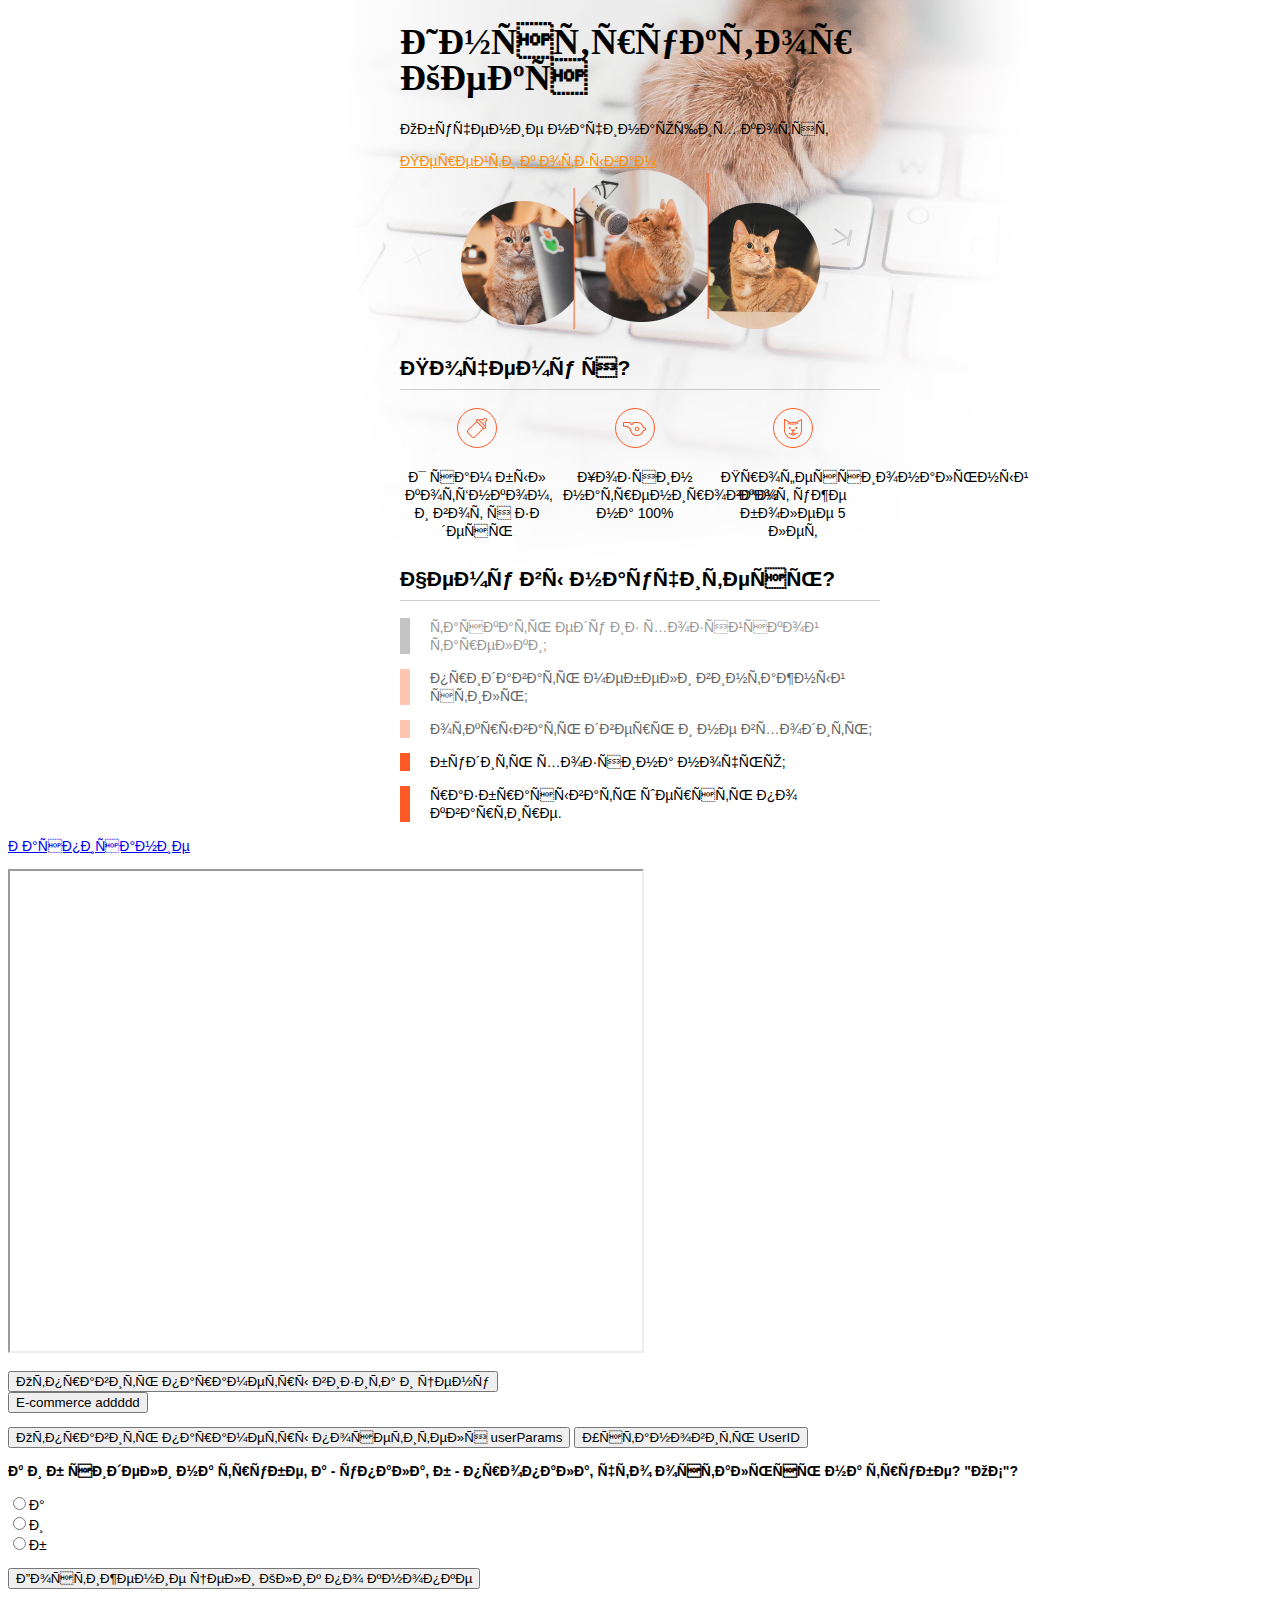
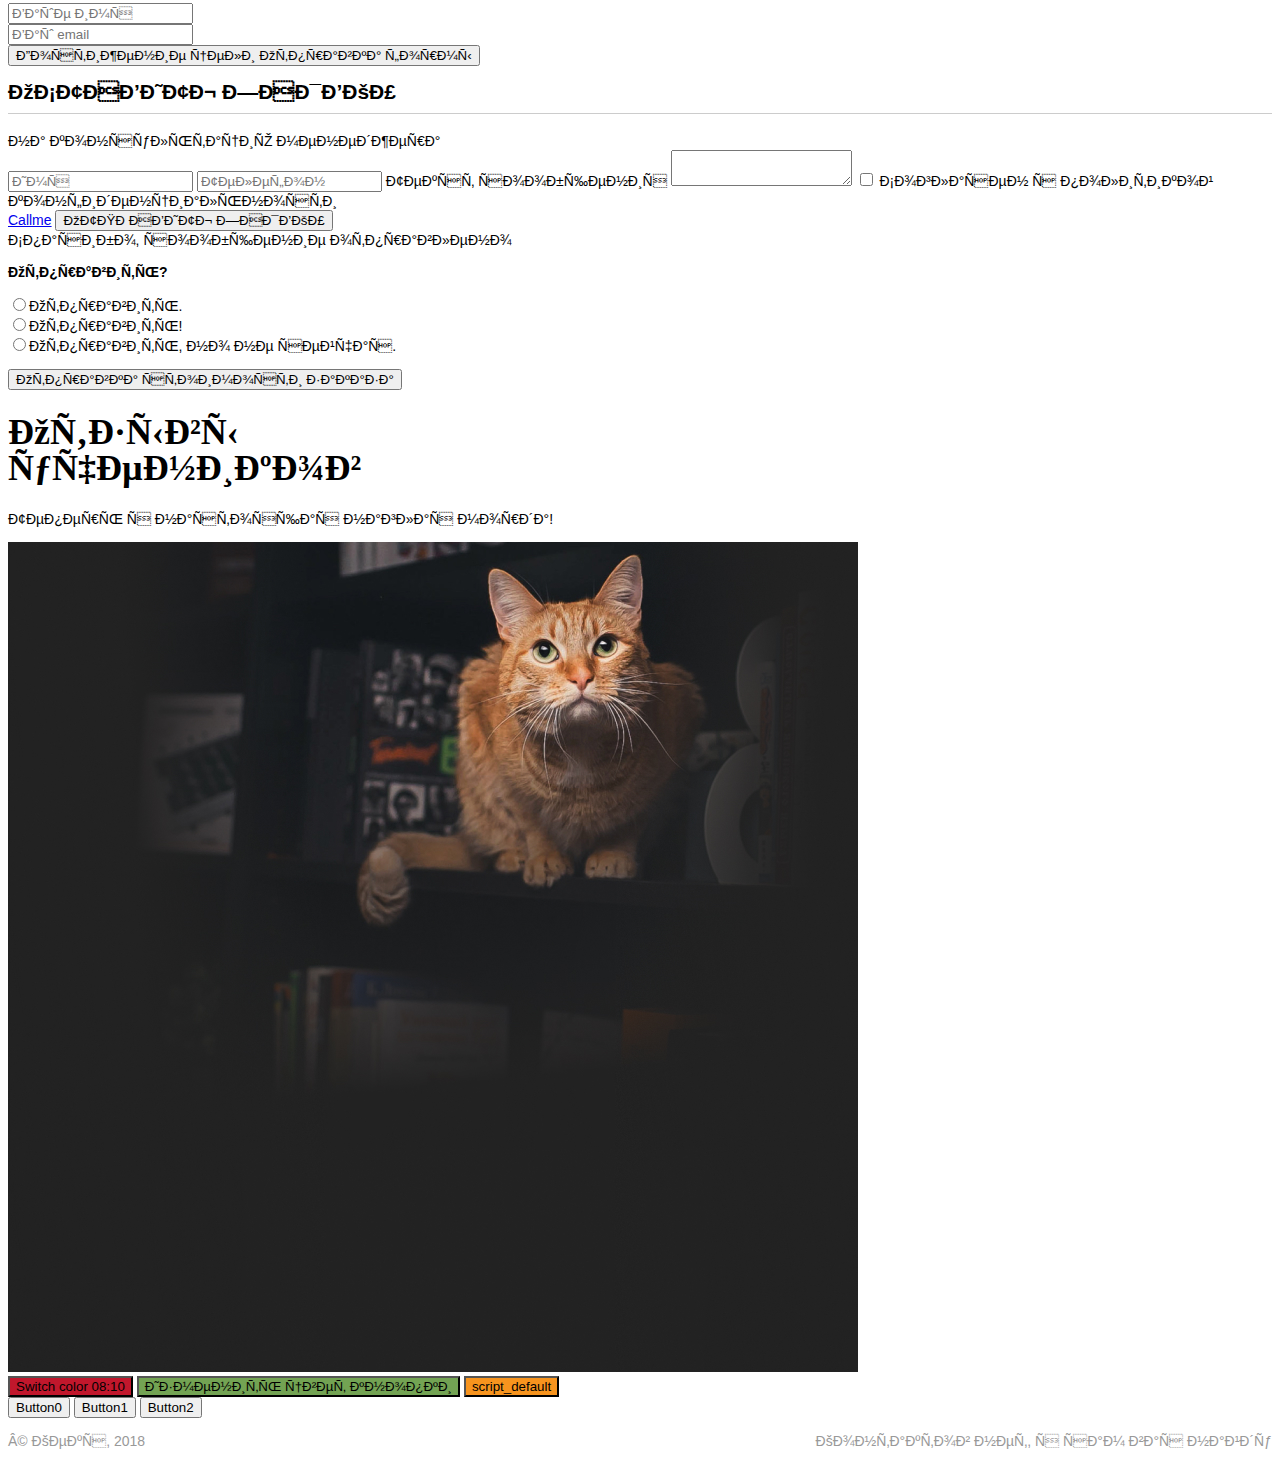
<file: index.html>
<!DOCTYPE html>
<html lang="ru">
<!-- HTML Academy -->
<head>
  <!-- Yandex.Metrika counter -->
  <script type="text/javascript">
    (function (m, e, t, r, i, k, a) {
    m[i] = m[i] || function () { (m[i].a = m[i].a || []).push(arguments) };
      m[i].l = 1 * new Date(); k = e.createElement(t), a = e.getElementsByTagName(t)[0], k.async = 1, k.src = r, a.parentNode.insertBefore(k, a)
    })
      (window, document, "script", "https://mc.yandex.ru/metrika/tag.js", "ym");
    ym(57365350, "init", {
      clickmap: true,
      trackLinks: true,
      accurateTrackBounce: true,
      ecommerce: "dataLayer"
    });
    window.yaParams = { "Visit": 20200207 };
    ym(57365350, 'params', window.yaParams || {});
    window.dataLayer = window.dataLayer || [];
  </script>
  <noscript>
    <div>
      <img src="https://mc.yandex.ru/watch/57365350" style="position:absolute; left:-9999px;" alt="" />
    </div>
  </noscript>
  <!-- /Yandex.Metrika counter -->
  <!-- Google Tag Manager -->
  <script>
    (function (w, d, s, l, i) {
    w[l] = w[l] || []; w[l].push({
      'gtm.start':
        new Date().getTime(), event: 'gtm.js'
    }); var f = d.getElementsByTagName(s)[0],
      j = d.createElement(s), dl = l != 'dataLayer' ? '&l=' + l : ''; j.async = true; j.src =
        'https://www.googletagmanager.com/gtm.js?id=' + i + dl; f.parentNode.insertBefore(j, f);
    })(window, document, 'script', 'dataLayer', 'GTM-TLZTT7D');
  </script>
  <!-- End Google Tag Manager -->
  <meta charset="utf-8">
  <meta name="yandex-verification" content="aa8d8fa6e26e36bf" />
  <title>Инструктор Тирекс</title>
  <link rel="stylesheet" href="style.css">
</head>

<body>
  <!-- Google Tag Manager (noscript) -->
  <noscript><iframe src="https://www.googletagmanager.com/ns.html?id=GTM-TLZTT7D" height="0" width="0"
      style="display:none;visibility:hidden"></iframe></noscript>
  <!-- End Google Tag Manager (noscript) -->
  
<script type="application/ld+json">
{
   "@context":"http://schema.org",
   "@graph": [
       {
         "@type":"BreadcrumbList",
         "itemListElement":[
             {
               "@type":"ListItem",
               "position":1,      
               "item":{
                 "@id":"//example-news.ru/life",
                 "name":"Жизнь"
                }
              },
              {
                 "@type":"ListItem",
                 "position":2,
                 "item":{
                     "@id":"//example-news.ru/life/weather",
                     "name":"Погода"
                 }
               }
            ]
        },
        {
          "@type": "NewsArticle",
          "@id": "https://www.example-news.com/life/weather/moscow#cao",
          "headline": "В Москве побит температурный рекорд 1922 года",
          "alternativeHeadline": "Температура в ноябре превысила 12 °С",
          "datePublished":"2018-12-11T08:56:49Z",
          "dateModified":"2018-11-06T09:26:10+04:00",
          "text": "В среду, 6 ноября, в Москве был побит температурный рекорд, зафиксированный 
          в 1922 году. Температура воздуха составила плюс 12,1 градуса по Цельсию, 
          как сообщает центр Фобос.",
          "author": [
              {"@type":"Person", "name":"Иван Иванов"}, 
              {"@type":"Person", "name":"Петр Петров"}
           ],
          "about":{
              "@type": "Event",
              "name": "Москва"
          },
          "url": "https://www.example-news.com/life/weather/moscow#cao"
        }
    ]
}
</script>
  
  <div class="container">
    <header class="site-header">
      <h1>Инструктор Кекс</h1>
      <p>Обучение начинающих котят</p>
      <a href="#feedback">Перейти к отзывам</a>
      <img src="img/keks.png">
    </header>

    <section class="features">
      <h2>Почему я?</h2>
      <p class="feature-kitten">Я сам был котёнком, и вот я здесь</p>
      <p class="feature-train">Хозяин натренирован на 100%</p>
      <p class="feature-cat">Профессиональный кот уже более 5 лет</p>
    </section>

    <section class="skills">
      <h2>Чему вы научитесь?</h2>
      <ul class="skills-list">
        <li class="skills-item">таскать еду из хозяйской тарелки;</li>
        <li class="skills-item standart">придавать мебели винтажный стиль;</li>
        <li class="skills-item standart">открывать дверь и не входить;</li>
        <li class="skills-item vip">будить хозяина ночью;</li>
        <li class="skills-item vip">разбрасывать шерсть по квартире.</li>
      </ul>
    </section>
  </div>

  <div class="iframe">
    <section>
      <p>
        <a href="https://ya.ru" onclick="ym(57365350,'reachGoal','SEND_ORDER_FORM'); return true;">Расписание</a>
      </p>
    </section>
    <section>
      <p>
        <iframe src="https://www.google.com/maps/d/embed?mid=1XCQgM2Ze65XdUGyu4uzcE-NlAKI" width="50%"
          height="480"></iframe>
      </p>
    </section>
  </div>

  <div class="parameters">
    <!-- Отправка параметров визита и цены визита -->
    <section>
      <script type="text/javascript">
        var visitParams =
        {
          test: { myVisitParam: 20200207 }
        };
        var goalVisitParams =
        {
          order_price: 63.32,
          currency: "RUB"
        };  
      </script>
      <input type="button" onclick="ym(57365350, 'params', visitParams, goalVisitParams); ;return true;"
        value="Отправить параметры визита и цену" />

    </section>

    <!-- E-commerce-->
    <section>
      <script type="text/javascript">
        var arguments =
        {
          "ecommerce": {
            "add": {
              "products": [
                {
                  "id": "43521",
                  "name": "Сумка Яндекс",
                  "price": 654.32,
                  "brand": "Яндекс / Яndex",
                  "category": "Аксессуары/Сумки",
                  "quantity": 2
                }
              ]
            }
          }
        };  
      </script>
      <input type="button" onclick="dataLayer.push(arguments);;return true;" value="E-commerce addddd" />
    </section>
    <section>
      <script type="text/javascript">
        var name = "Осетинский пирог с говядиной";
        var id = '1';
        var price = '299';
        var category = 'Осетинские пироги';
        window.dataLayer.push({
          "ecommerce": {
            "detail": {
              "products": [
                {
                  "id": id,
                  "name": name,
                  "price": price,
                  "brand": "Тестов",
                  "category": category
                }
              ]
            }
          }
        });
      </script>
    </section>
    <section>
      <script type="text/javascript">
        dataLayer.push({
          "ecommerce": {
            "add": {
              "products": [
                {
                  "id": "15243",
                  "name": "Набор протирашек для экрана телефона - Яндекс",
                  "category": "Аксессуары для мобильного телефона",
                  "quantity": 1
                }
              ]
            }
          }
        });
      </script>
    </section>

    <!-- Параметры посетителей -->
    <section id="userParams">
      <p id="param"></p>
      <form action="">
        <!-- Отправка парамтеров посетителя -->
        <input type="button" onclick="ym(57365350, 'userParams', {
          vip_status: false,
          child: 1,
          child_age: 13,
          UserID: 12345
      });; return true;"
          value="Отправить параметры посетителя userParams" />
        <!-- Установка UserID -->
        <input type="button" onclick="ym(57365350, 'setUserID', 'UID6111');;return true;" value="Установить UserID" />
      </form>
    </section>
  </div>

  <div class="goals">
    <!-- Достижение цели при клике по кнопке -->
    <script type="text/javascript">
      var goalParams = {
        order_price: 1000.35,
        currency: "RUB"
      }
    </script>
    <form action="" method="get">
      <p><b>а и б сидели на трубе, а - упала, б - пропала, что остальсь на трубе? &quot;ОС&quot;?</b></p>
      <p><input type="radio" name="answer" value="a1">а<Br>
        <input type="radio" name="answer" value="a2">и<Br>
        <input type="radio" name="answer" value="a3">б</p>
      <p><input type="submit" onsubmit="ym(57365350, 'reachGoal', 'SEND_FORM_POLL', goalParams); return true;"
          value="Достижение цели Клик по кнопке"></p>
    </form>

    <!-- Достижение цели при отправке формы-->
    <form action="" method="POST" type="submit" onsubmit="ym(57365350, 'reachGoal', 'SEND_SING_UP');return true;">
      <input name="name" placeholder="Ваше имя" required> <br>
      <input type="email" name="mail" placeholder="Ваш email" required="Введите Ваш email"> <br>
      <button>Достижение цели Отправка формы</button>
    </form>

    <!--образец клиента (достижение цели при отправке)-->
    <form class="cme" action="" method="get" onsubmit="ym(57365350, 'reachGoal', 'SEND_SING_UP'); return true;">
      <a class="cme-cls" href="/callme/"></a>
      <div class="h6"><h2><b>ОСТАВИТЬ</b> ЗАЯВКУ</h2><span>на консультацию менеджера</span></div>
      <div class="cme-fields">
          <span> </span>
          <span><input placeholder="Имя" name=" " =""="" class="cme-txt" type="text" maxlength="150"></span>
        
          <span> </span>
          <span><input placeholder="Телефон" name=" " required="" class="cme-txt cme-phone" type="tel" maxlength="15"></span>
        
          <span>Текст сообщения</span>
          <span><textarea name="Текст сообщения" placeholder=" " =""="" class="cme-txt"></textarea></span>
        
          <span><label><input name="Согласен с политикой конфиденциальности" type="checkbox"> Согласен с политикой конфиденциальности</label></span>
        </div>
  
      <span class="cme-btn-place"><span><a target="_blank" href="http://dedushka.org">Callme</a></span>
        <button class="cme-btn" type="submit" form="">ОТПРАВИТЬ ЗАЯВКУ</button>
      </span>
      <div class="callme-result"><div class="c_success">Спасибо, сообщение отправлено</div></div>
  </form>



    <!-- Передача стоимости заказа из формы -->
    <script type="text/javascript">
      var goalSendOrderForm = {
        order_price: 8000,
        currency: "EUR"
      }
    </script>

    <form action="" method="get"
      onsubmit="ym(57365350, 'reachGoal', 'SEND_ORDER_FORM', goalSendOrderForm); return true;">
      <p><b>Отправить?</b></p>
      <p><input type="radio" name="answer" value="a1">Отправить.<Br>
        <input type="radio" name="answer" value="a2">Отправить!<Br>
        <input type="radio" name="answer" value="a3">Отправить, но не сейчас.</p>
      <p><input type="submit" onsubmit="ym(57365350, 'reachGoal', 'SEND_FORM_POLL', goalParams); return true;"
          value="Отправка стоимости заказа"></p>
    </form>
  </div>
  <div class="feedback">
    <section class="feedback" id="feedback">
      <h1>Отзывы учеников</h1>
      <p>Теперь я настоящая наглая морда!</p>
      <img src="img/keks-background-dark.jpg">
    </section>
  </div>

  <div class="js">
    <script>
      function chageButtonValue() {
        // alert( 'Всем привет!' );
        var buttonId
        document.getElementById('redButton').id='orangeButton';
        document.getElementById('orangeButton').value='orangeButton';
      }
    </script>

    
    <script src="script.js"></script>
    <input id="redButton" type="button" onclick="switchColor(this)" value="Switch color 08:10" />
    <input id="greenButton" type="button" onclick="chageButtonValue();" value="Изменить цвет кнопки" />
    
    <script src="script_default.js"></script>
    <input id="orangeButton" type="button" onclick="script_default();" value="script_default" />
  </div>
  <div>
    <script src="_script.js"></script>
    <button id="btn1" onclick="alert('Вы нажали первую кнопку')">Button0</button>
    <button id="btn2">Button1</button>
    <button id="btn3">Button2</button>
  </div>

  <div>
    <script src="https://yastatic.net/es5-shims/0.0.2/es5-shims.min.js"></script>
    <script src="https://yastatic.net/share2/share.js"></script>
    <div class="ya-share2" data-services="collections,vkontakte,facebook,telegram"></div>
  </div>

  <footer class="site-footer">
    <p>© Кекс, 2018</p>
    <p>Контактов нет, я сам вас найду</p>
  </footer>


</body>

</html>
</file>
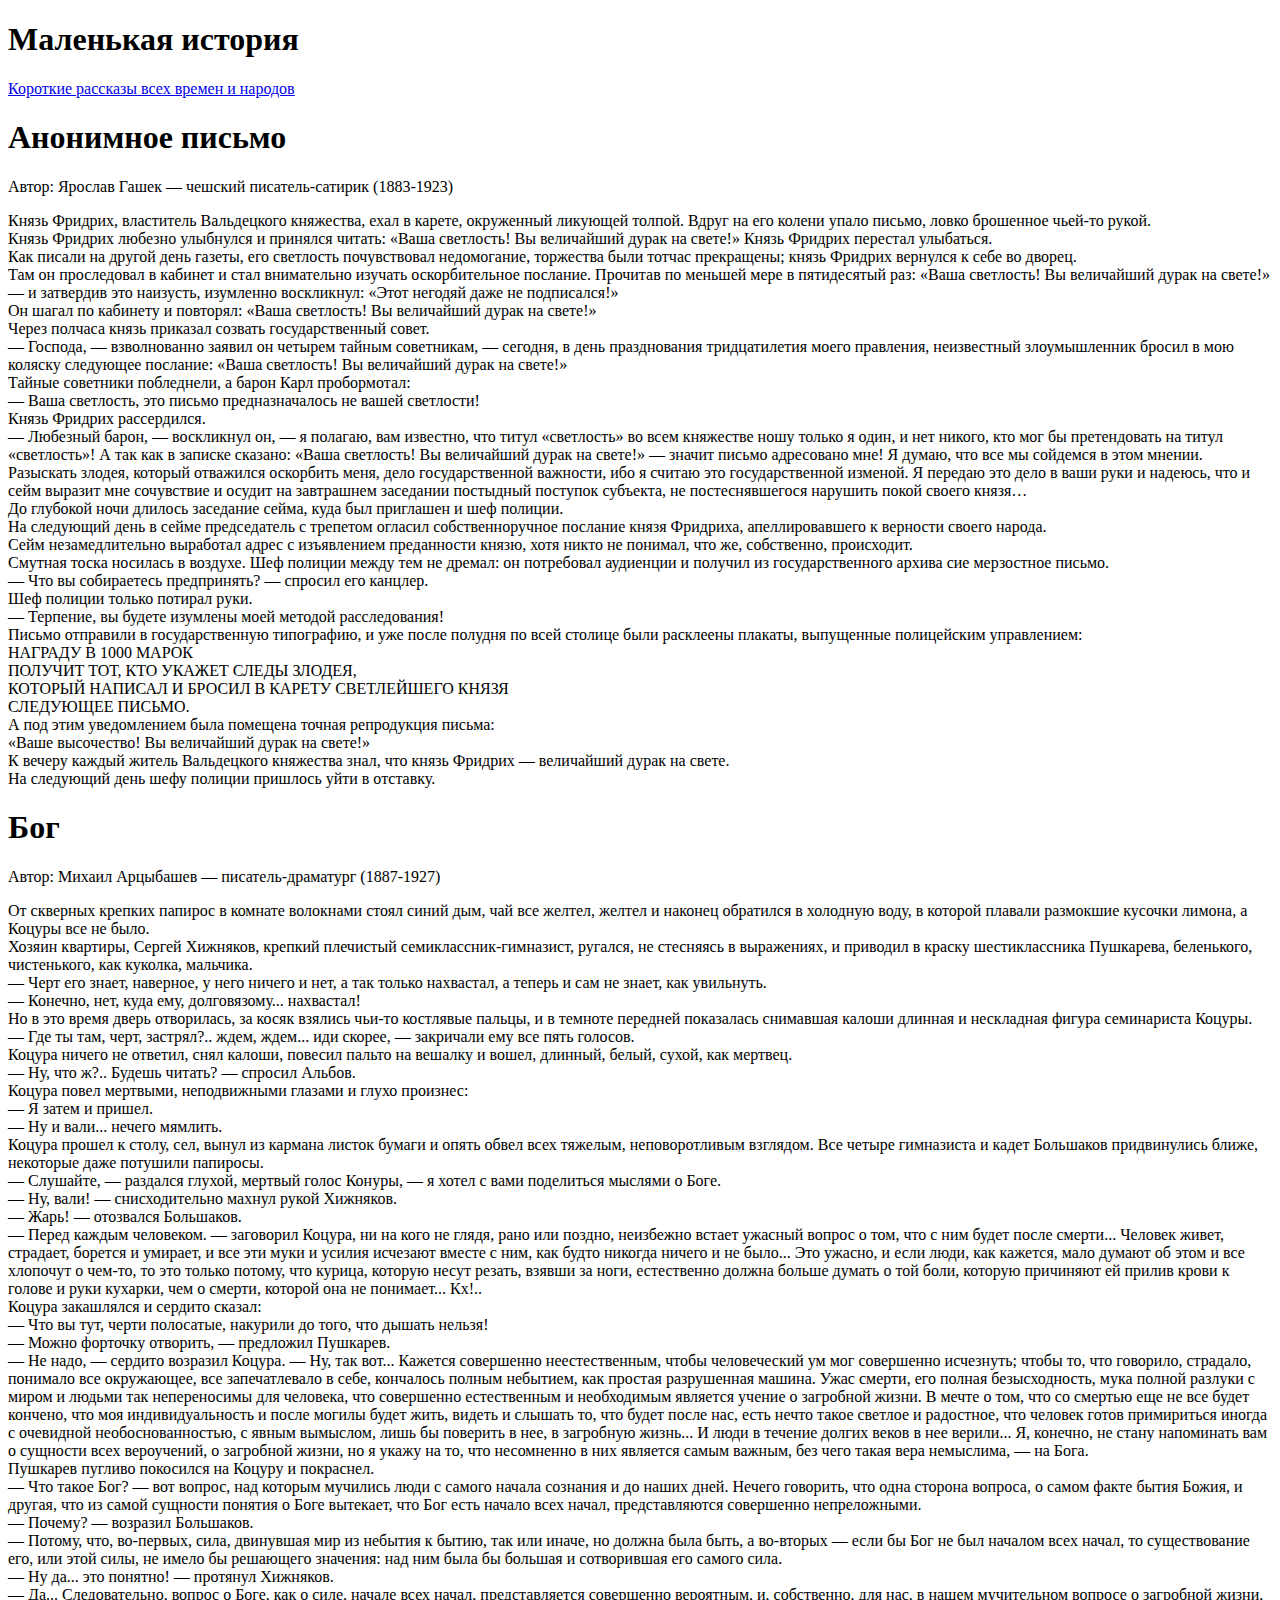
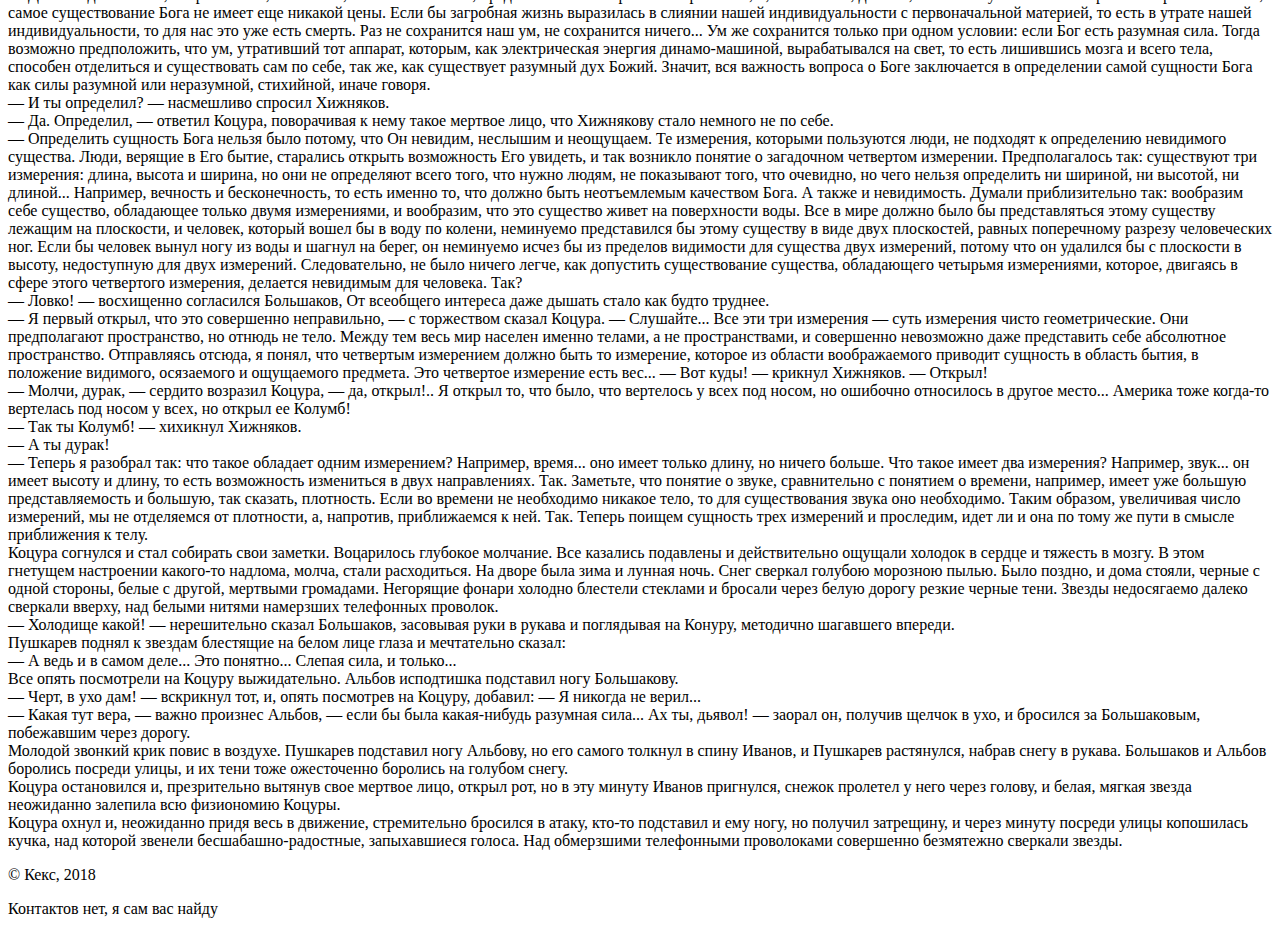
<file: docs/index.html>
<!DOCTYPE html>
<html lang="ru">
<!-- Vocabulary  -->
  <head>
      <!-- Yandex.Metrika counter -->
    <script type="text/javascript" >
     (function(m,e,t,r,i,k,a){m[i]=m[i]||function(){(m[i].a=m[i].a||[]).push(arguments)};
     m[i].l=1*new Date();k=e.createElement(t),a=e.getElementsByTagName(t)[0],k.async=1,k.src=r,a.parentNode.insertBefore(k,a)})
     (window, document, "script", "https://mc.yandex.ru/metrika/tag.js", "ym");
     ym(57365350, "init", {
        clickmap:true,
        trackLinks:true,
        accurateTrackBounce:true
        }
     );
    </script>
    <noscript>
      <div><img src="https://mc.yandex.ru/watch/57365350" style="position:absolute; left:-9999px;" alt="" /></div>
    </noscript>
    <!-- /Yandex.Metrika counter -->
    <meta charset="utf-8">
    <title>Комиссар Реекс</title>
    <!--link rel="stylesheet" href="style.css"-->
    <!-- Google Tag Manager -->
      <script>(function(w,d,s,l,i){w[l]=w[l]||[];w[l].push({'gtm.start':
      new Date().getTime(),event:'gtm.js'});var f=d.getElementsByTagName(s)[0],
      j=d.createElement(s),dl=l!='dataLayer'?'&l='+l:'';j.async=true;j.src=
      'https://www.googletagmanager.com/gtm.js?id='+i+dl;f.parentNode.insertBefore(j,f);
      })(window,document,'script','dataLayer','GTM-TLZTT7D');</script>
    <!-- End Google Tag Manager -->
  </head>
  <body class="page1">
    <!-- Google Tag Manager (noscript) -->
      <noscript><iframe src="https://www.googletagmanager.com/ns.html?id=GTM-TLZTT7D"
      height="0" width="0" style="display:none;visibility:hidden"></iframe></noscript>
    <!-- End Google Tag Manager (noscript) -->
    
    <div class="container">
      <header class="site-header">
        <h1>Маленькая история</h1>
        <p>
         <a href="https://zen.yandex.ru/azibuli">Короткие рассказы всех времен и народов</a>
        </p>
      </header>
     
      <div itemscope itemtype="http://schema.org/NewsArticle">
        <h1 itemprop="headline">Анонимное письмо</h1>
        <p itemprop="author" itemscope itemtype="http://schema.org/Person"> 
           Автор: <span itemprop="name">Ярослав Гашек</span> — 
           <span itemprop="jobTitle">чешский писатель-сатирик (1883-1923)</span> </p>
        <p itemprop="articleBody">Князь Фридрих, властитель Вальдецкого княжества, ехал в карете, окруженный ликующей толпой. Вдруг на его колени упало письмо, ловко брошенное чьей-то рукой.<br>
          Князь Фридрих любезно улыбнулся и принялся читать: «Ваша светлость! Вы величайший дурак на свете!»
          Князь Фридрих перестал улыбаться.<br>
          Как писали на другой день газеты, его светлость почувствовал недомогание, торжества были тотчас прекращены; князь Фридрих вернулся к себе во дворец.<br>
          Там он проследовал в кабинет и стал внимательно изучать оскорбительное послание. Прочитав по меньшей мере в пятидесятый раз: «Ваша светлость! Вы величайший дурак на свете!» — и затвердив это наизусть, изумленно воскликнул: «Этот негодяй даже не подписался!»<br>
          Он шагал по кабинету и повторял: «Ваша светлость! Вы величайший дурак на свете!»<br>
          Через полчаса князь приказал созвать государственный совет.<br>
          — Господа, — взволнованно заявил он четырем тайным советникам, — сегодня, в день празднования тридцатилетия моего правления, неизвестный злоумышленник бросил в мою коляску следующее послание: «Ваша светлость! Вы величайший дурак на свете!»<br>
          Тайные советники побледнели, а барон Карл пробормотал:<br>
          — Ваша светлость, это письмо предназначалось не вашей светлости!<br>
          Князь Фридрих рассердился.<br>
          — Любезный барон, — воскликнул он, — я полагаю, вам известно, что титул «светлость» во всем княжестве ношу только я один, и нет никого, кто мог бы претендовать на титул «светлость»! А так как в записке сказано: «Ваша светлость! Вы величайший дурак на свете!» — значит письмо адресовано мне! Я думаю, что все мы сойдемся в этом мнении. Разыскать злодея, который отважился оскорбить меня, дело государственной важности, ибо я считаю это государственной изменой. Я передаю это дело в ваши руки и надеюсь, что и сейм выразит мне сочувствие и осудит на завтрашнем заседании постыдный поступок субъекта, не постеснявшегося нарушить покой своего князя…<br>
          До глубокой ночи длилось заседание сейма, куда был приглашен и шеф полиции.<br>
          На следующий день в сейме председатель с трепетом огласил собственноручное послание князя Фридриха, апеллировавшего к верности своего народа.<br>
          Сейм незамедлительно выработал адрес с изъявлением преданности князю, хотя никто не понимал, что же, собственно, происходит.<br>
          Смутная тоска носилась в воздухе. Шеф полиции между тем не дремал: он потребовал аудиенции и получил из государственного архива сие мерзостное письмо.<br>
          — Что вы собираетесь предпринять? — спросил его канцлер.<br>
          Шеф полиции только потирал руки.<br>
          — Терпение, вы будете изумлены моей методой расследования!<br>
          Письмо отправили в государственную типографию, и уже после полудня по всей столице были расклеены плакаты, выпущенные полицейским управлением:<br>

        </b>НАГРАДУ В 1000 МАРОК<br>

          ПОЛУЧИТ ТОТ, КТО УКАЖЕТ СЛЕДЫ ЗЛОДЕЯ,<br>

          КОТОРЫЙ НАПИСАЛ И БРОСИЛ В КАРЕТУ СВЕТЛЕЙШЕГО КНЯЗЯ<br>

          СЛЕДУЮЩЕЕ ПИСЬМО.<br></b>

          А под этим уведомлением была помещена точная репродукция письма:<br>
          «Ваше высочество! Вы величайший дурак на свете!»<br>

          К вечеру каждый житель Вальдецкого княжества знал, что князь Фридрих — величайший дурак на свете.<br>
          На следующий день шефу полиции пришлось уйти в отставку.<br>
        </p>
     </div>

     <div itemscope itemtype="http://schema.org/NewsArticle">
      <h1 itemprop="headline">Бог</h1>
      <p itemprop="author" itemscope itemtype="http://schema.org/Person"> 
         Автор: <span itemprop="name">Михаил Арцыбашев</span> — 
         <span itemprop="jobTitle">писатель-драматург (1887-1927)</span> </p>
      <p itemprop="articleBody">От скверных крепких папирос в комнате волокнами стоял синий дым, чай все желтел, желтел и наконец обратился в холодную воду, в которой плавали размокшие кусочки лимона, а Коцуры все не было.<br>
        Хозяин квартиры, Сергей Хижняков, крепкий плечистый семиклассник-гимназист, ругался, не стесняясь в выражениях, и приводил в краску шестиклассника Пушкарева, беленького, чистенького, как куколка, мальчика.<br>
        — Черт его знает, наверное, у него ничего и нет, а так только нахвастал, а теперь и сам не знает, как увильнуть.<br>
        — Конечно, нет, куда ему, долговязому... нахвастал!<br>
        Но в это время дверь отворилась, за косяк взялись чьи-то костлявые пальцы, и в темноте передней показалась снимавшая калоши длинная и нескладная фигура семинариста Коцуры.<br>
        — Где ты там, черт, застрял?.. ждем, ждем... иди скорее, — закричали ему все пять голосов.<br>
        Коцура ничего не ответил, снял калоши, повесил пальто на вешалку и вошел, длинный, белый, сухой, как мертвец.<br>
        — Ну, что ж?.. Будешь читать? — спросил Альбов.<br>
        Коцура повел мертвыми, неподвижными глазами и глухо произнес:<br>
        — Я затем и пришел.<br>
        — Ну и вали... нечего мямлить.<br>
        Коцура прошел к столу, сел, вынул из кармана листок бумаги и опять обвел всех тяжелым, неповоротливым взглядом.
        Все четыре гимназиста и кадет Большаков придвинулись ближе, некоторые даже потушили папиросы.<br>
        — Слушайте, — раздался глухой, мертвый голос Конуры, — я хотел с вами поделиться мыслями о Боге.<br>
        — Ну, вали! — снисходительно махнул рукой Хижняков.<br>
        — Жарь! — отозвался Большаков.<br>
        — Перед каждым человеком. — заговорил Коцура, ни на кого не глядя, рано или поздно, неизбежно встает ужасный вопрос о том, что с ним будет после смерти... Человек живет, страдает, борется и умирает, и все эти муки и усилия исчезают вместе с ним, как будто никогда ничего и не было... Это ужасно, и если люди, как кажется, мало думают об этом и все хлопочут о чем-то, то это только потому, что курица, которую несут резать, взявши за ноги, естественно должна больше думать о той боли, которую причиняют ей прилив крови к голове и руки кухарки, чем о смерти, которой она не понимает... Кх!..<br>
        Коцура закашлялся и сердито сказал:<br>
        — Что вы тут, черти полосатые, накурили до того, что дышать нельзя!<br>
        — Можно форточку отворить, — предложил Пушкарев.<br>
        — Не надо, — сердито возразил Коцура. — Ну, так вот... Кажется совершенно неестественным, чтобы человеческий ум мог совершенно исчезнуть; чтобы то, что говорило, страдало, понимало все окружающее, все запечатлевало в себе, кончалось полным небытием, как простая разрушенная машина. Ужас смерти, его полная безысходность, мука полной разлуки с миром и людьми так непереносимы для человека, что совершенно естественным и необходимым является учение о загробной жизни. В мечте о том, что со смертью еще не все будет кончено, что моя индивидуальность и после могилы будет жить, видеть и слышать то, что будет после нас, есть нечто такое светлое и радостное, что человек готов примириться иногда с очевидной необоснованностью, с явным вымыслом, лишь бы поверить в нее, в загробную жизнь... И люди в течение долгих веков в нее верили... Я, конечно, не стану напоминать вам о сущности всех вероучений, о загробной жизни, но я укажу на то, что несомненно в них является самым важным, без чего такая вера немыслима, — на Бога.<br>
        Пушкарев пугливо покосился на Коцуру и покраснел.<br>
        — Что такое Бог? — вот вопрос, над которым мучились люди с самого начала сознания и до наших дней. Нечего говорить, что одна сторона вопроса, о самом факте бытия Божия, и другая, что из самой сущности понятия о Боге вытекает, что Бог есть начало всех начал, представляются совершенно непреложными.<br>
        — Почему? — возразил Большаков.<br>
        — Потому, что, во-первых, сила, двинувшая мир из небытия к бытию, так или иначе, но должна была быть, а во-вторых — если бы Бог не был началом всех начал, то существование его, или этой силы, не имело бы решающего значения: над ним была бы большая и сотворившая его самого сила.<br>
        — Ну да... это понятно! — протянул Хижняков.<br>
        — Да... Следовательно, вопрос о Боге, как о силе, начале всех начал, представляется совершенно вероятным, и, собственно, для нас, в нашем мучительном вопросе о загробной жизни, самое существование Бога не имеет еще никакой цены. Если бы загробная жизнь выразилась в слиянии нашей индивидуальности с первоначальной материей, то есть в утрате нашей индивидуальности, то для нас это уже есть смерть. Раз не сохранится наш ум, не сохранится ничего... Ум же сохранится только при одном условии: если Бог есть разумная сила. Тогда возможно предположить, что ум, утративший тот аппарат, которым, как электрическая энергия динамо-машиной, вырабатывался на свет, то есть лишившись мозга и всего тела, способен отделиться и существовать сам по себе, так же, как существует разумный дух Божий. Значит, вся важность вопроса о Боге заключается в определении самой сущности Бога как силы разумной или неразумной, стихийной, иначе говоря.<br>
        — И ты определил? — насмешливо спросил Хижняков.<br>
        — Да. Определил, — ответил Коцура, поворачивая к нему такое мертвое лицо, что Хижнякову стало немного не по себе.<br>
        — Определить сущность Бога нельзя было потому, что Он невидим, неслышим и неощущаем. Те измерения, которыми пользуются люди, не подходят к определению невидимого существа. Люди, верящие в Его бытие, старались открыть возможность Его увидеть, и так возникло понятие о загадочном четвертом измерении. Предполагалось так: существуют три измерения: длина, высота и ширина, но они не определяют всего того, что нужно людям, не показывают того, что очевидно, но чего нельзя определить ни шириной, ни высотой, ни длиной... Например, вечность и бесконечность, то есть именно то, что должно быть неотъемлемым качеством Бога. А также и невидимость. Думали приблизительно так: вообразим себе существо, обладающее только двумя измерениями, и вообразим, что это существо живет на поверхности воды. Все в мире должно было бы представляться этому существу лежащим на плоскости, и человек, который вошел бы в воду по колени, неминуемо представился бы этому существу в виде двух плоскостей, равных поперечному разрезу человеческих ног. Если бы человек вынул ногу из воды и шагнул на берег, он неминуемо исчез бы из пределов видимости для существа двух измерений, потому что он удалился бы с плоскости в высоту, недоступную для двух измерений. Следовательно, не было ничего легче, как допустить существование существа, обладающего четырьмя измерениями, которое, двигаясь в сфере этого четвертого измерения, делается невидимым для человека. Так?<br>
        — Ловко! — восхищенно согласился Большаков, От всеобщего интереса даже дышать стало как будто труднее.<br>
        — Я первый открыл, что это совершенно неправильно, — с торжеством сказал Коцура. — Слушайте... Все эти три измерения — суть измерения чисто геометрические. Они предполагают пространство, но отнюдь не тело. Между тем весь мир населен именно телами, а не пространствами, и совершенно невозможно даже представить себе абсолютное пространство. Отправляясь отсюда, я понял, что четвертым измерением должно быть то измерение, которое из области воображаемого приводит сущность в область бытия, в положение видимого, осязаемого и ощущаемого предмета. Это четвертое измерение есть вес...
        — Вот куды! — крикнул Хижняков. — Открыл!<br>
        — Молчи, дурак, — сердито возразил Коцура, — да, открыл!.. Я открыл то, что было, что вертелось у всех под носом, но ошибочно относилось в другое место... Америка тоже когда-то вертелась под носом у всех, но открыл ее Колумб!<br>
        — Так ты Колумб! — хихикнул Хижняков.<br>
        — А ты дурак!<br>
        — Теперь я разобрал так: что такое обладает одним измерением? Например, время... оно имеет только длину, но ничего больше. Что такое имеет два измерения? Например, звук... он имеет высоту и длину, то есть возможность измениться в двух направлениях. Так. Заметьте, что понятие о звуке, сравнительно с понятием о времени, например, имеет уже большую представляемость и большую, так сказать, плотность. Если во времени не необходимо никакое тело, то для существования звука оно необходимо. Таким образом, увеличивая число измерений, мы не отделяемся от плотности, а, напротив, приближаемся к ней. Так. Теперь поищем сущность трех измерений и проследим, идет ли и она по тому же пути в смысле приближения к телу.<br>
        Коцура согнулся и стал собирать свои заметки. Воцарилось глубокое молчание. Все казались подавлены и действительно ощущали холодок в сердце и тяжесть в мозгу. В этом гнетущем настроении какого-то надлома, молча, стали расходиться.
        На дворе была зима и лунная ночь. Снег сверкал голубою морозною пылью. Было поздно, и дома стояли, черные с одной стороны, белые с другой, мертвыми громадами. Негорящие фонари холодно блестели стеклами и бросали через белую дорогу резкие черные тени. Звезды недосягаемо далеко сверкали вверху, над белыми нитями намерзших телефонных проволок.<br>
        — Холодище какой! — нерешительно сказал Большаков, засовывая руки в рукава и поглядывая на Конуру, методично шагавшего впереди.<br>
        Пушкарев поднял к звездам блестящие на белом лице глаза и мечтательно сказал:<br>
        — А ведь и в самом деле... Это понятно... Слепая сила, и только...<br>
        Все опять посмотрели на Коцуру выжидательно. Альбов исподтишка подставил ногу Большакову.<br>
        — Черт, в ухо дам! — вскрикнул тот, и, опять посмотрев на Коцуру, добавил: — Я никогда не верил...<br>
        — Какая тут вера, — важно произнес Альбов, — если бы была какая-нибудь разумная сила... Ах ты, дьявол! — заорал он, получив щелчок в ухо, и бросился за Большаковым, побежавшим через дорогу.<br>
        Молодой звонкий крик повис в воздухе. Пушкарев подставил ногу Альбову, но его самого толкнул в спину Иванов, и Пушкарев растянулся, набрав снегу в рукава. Большаков и Альбов боролись посреди улицы, и их тени тоже ожесточенно боролись на голубом снегу.<br>
        Коцура остановился и, презрительно вытянув свое мертвое лицо, открыл рот, но в эту минуту Иванов пригнулся, снежок пролетел у него через голову, и белая, мягкая звезда неожиданно залепила всю физиономию Коцуры.<br>
        Коцура охнул и, неожиданно придя весь в движение, стремительно бросился в атаку, кто-то подставил и ему ногу, но получил затрещину, и через минуту посреди улицы копошилась кучка, над которой звенели бесшабашно-радостные, запыхавшиеся голоса.
        Над обмерзшими телефонными проволоками совершенно безмятежно сверкали звезды. <br>
        </p>
   </div>


      <footer class="site-footer">
        <p>© Кекс, 2018</p>
        <p>Контактов нет, я сам вас найду</p>
      </footer>
      
    </div>
  </body>
</html>
</file>
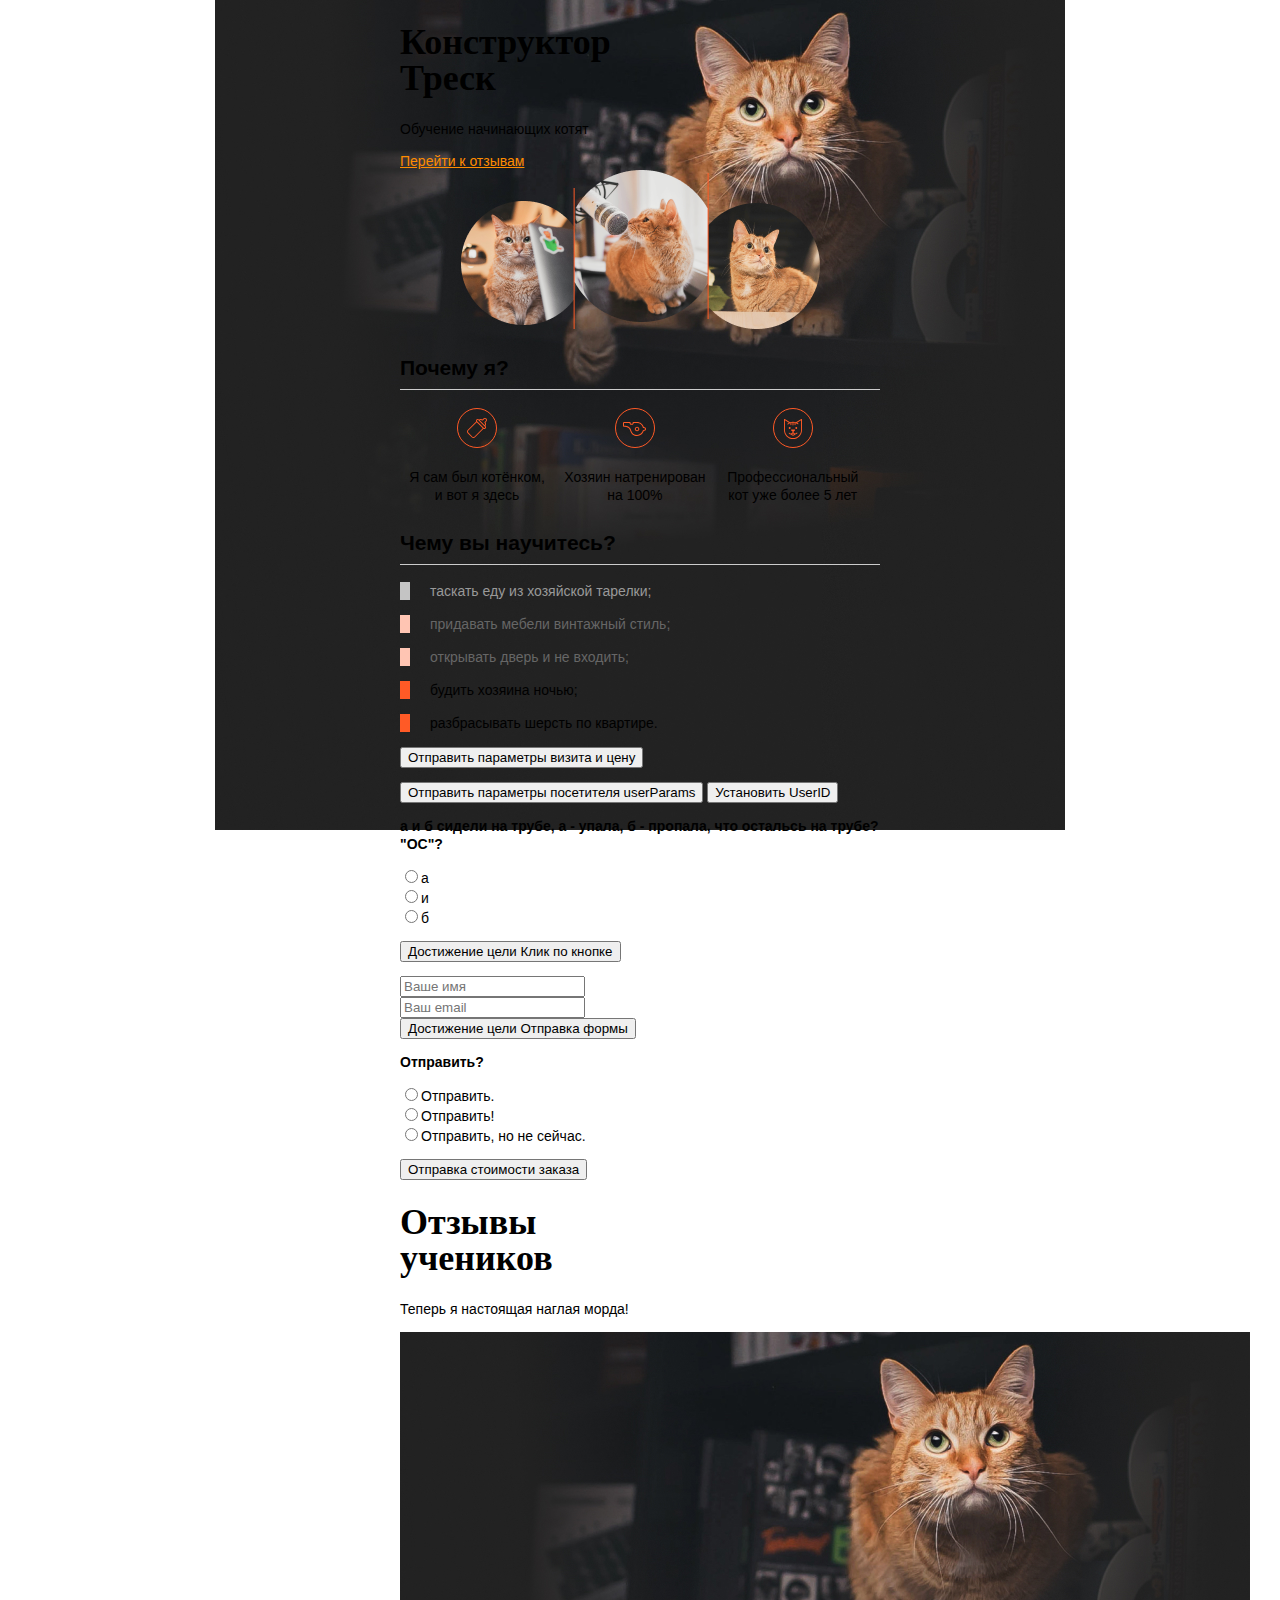
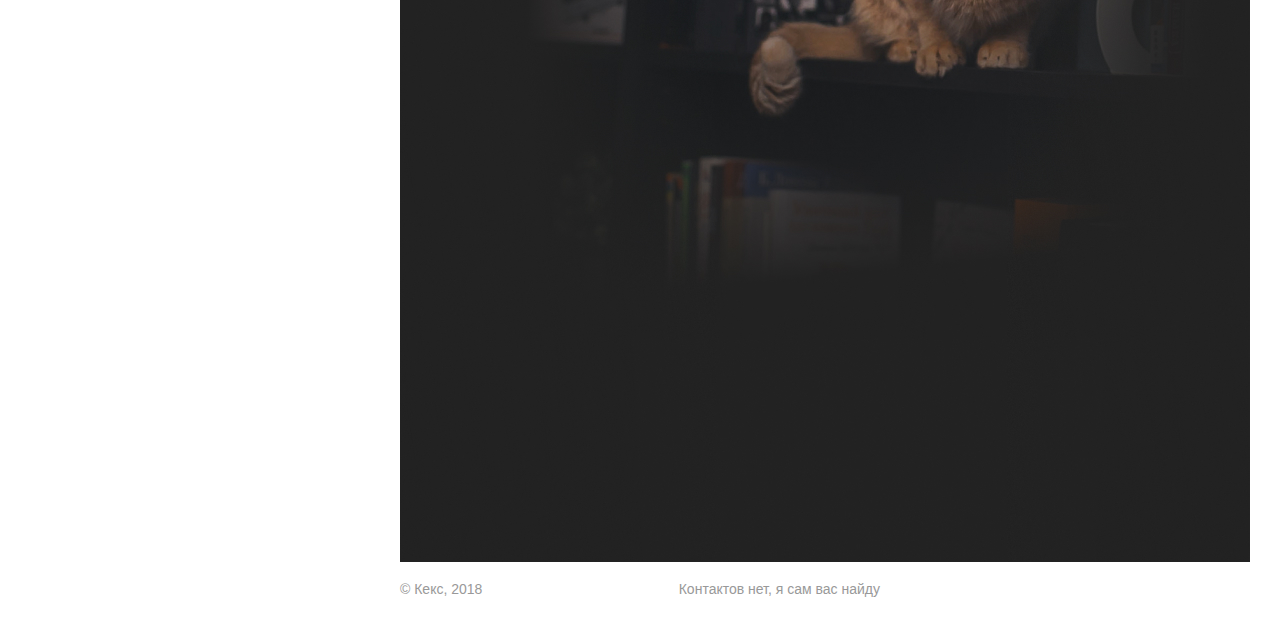
<file: page1.html>
<!DOCTYPE html>
<html lang="ru">
  <head>
      <!-- Yandex.Metrika counter -->
    <script type="text/javascript" >
     (function(m,e,t,r,i,k,a){m[i]=m[i]||function(){(m[i].a=m[i].a||[]).push(arguments)};
     m[i].l=1*new Date();k=e.createElement(t),a=e.getElementsByTagName(t)[0],k.async=1,k.src=r,a.parentNode.insertBefore(k,a)})
     (window, document, "script", "https://mc.yandex.ru/metrika/tag.js", "ym");
     ym(57365350, "init", {
        clickmap:true,
        trackLinks:true,
        accurateTrackBounce:true
        }
     );
    </script>
    <noscript><div><img src="https://mc.yandex.ru/watch/57365350" style="position:absolute; left:-9999px;" alt="" /></div></noscript>
    <!-- /Yandex.Metrika counter -->
    <meta charset="utf-8">
    <title>Комиссар Реекс</title>
    <link rel="stylesheet" href="style.css">
    <!-- Google Tag Manager -->
      <script>(function(w,d,s,l,i){w[l]=w[l]||[];w[l].push({'gtm.start':
      new Date().getTime(),event:'gtm.js'});var f=d.getElementsByTagName(s)[0],
      j=d.createElement(s),dl=l!='dataLayer'?'&l='+l:'';j.async=true;j.src=
      'https://www.googletagmanager.com/gtm.js?id='+i+dl;f.parentNode.insertBefore(j,f);
      })(window,document,'script','dataLayer','GTM-TLZTT7D');</script>
    <!-- End Google Tag Manager -->
  </head>
  <body class="page1">
    <!-- Google Tag Manager (noscript) -->
      <noscript><iframe src="https://www.googletagmanager.com/ns.html?id=GTM-TLZTT7D"
      height="0" width="0" style="display:none;visibility:hidden"></iframe></noscript>
    <!-- End Google Tag Manager (noscript) -->
    
    <div class="container">
      <header class="site-header">
        <h1>Конструктор Треск</h1>
        <p>Обучение начинающих котят</p>
        <a href="#feedback">Перейти к отзывам</a>
        <img src="img/keks.png">
      </header>

      <section class="features">
        <h2>Почему я?</h2>
        <p class="feature-kitten">Я сам был котёнком, и вот я здесь</p>
        <p class="feature-train">Хозяин натренирован на 100%</p>
        <p class="feature-cat">Профессиональный кот уже более 5 лет</p>
      </section>

      <section class="skills">
        <h2>Чему вы научитесь?</h2>
        <ul class="skills-list">
          <li class="skills-item">таскать еду из хозяйской тарелки;</li>
          <li class="skills-item standart">придавать мебели винтажный стиль;</li>
          <li class="skills-item standart">открывать дверь и не входить;</li>
          <li class="skills-item vip">будить хозяина ночью;</li>
          <li class="skills-item vip">разбрасывать шерсть по квартире.</li>
        </ul>
      </section>

      <!-- Отправка параметров визита и цены визита -->
      <script type="text/javascript">
          var visitParams =
          {
             test: {myVisitParam: 20200207}
          };
          var goalVisitParams =
          {
             order_price: 63.32,
             currency: "RUB"
          };  
      </script>
      <input type="button" onclick="ym(57365350, 'params', visitParams, goalVisitParams); ;return true;" value="Отправить параметры визита и цену" />

      <section id="userParams">
        <p id="param"></p>
        <form action="">
          <!-- Отправка парамтеров посетителя -->
          <input type="button" onclick="ym(57365350, 'userParams', {pets: 3,vet: true,food: 14});; return true;" value="Отправить параметры посетителя userParams" />
          <!-- Установка UserID -->
          <input type="button" onclick="ym(57365350, 'setUserID', 'UID6111');;return true;" value="Установить UserID" />
        </form>
      </section>

      <!-- Достижение цели при клике по кнопке -->
      <script type="text/javascript">
          var goalParams = {
             order_price: 1000.35,
             currency: "RUB"
          }
      </script>
      <form action="" method="get">
            <p><b>а и б сидели на трубе, а - упала, б - пропала, что остальсь на трубе? &quot;ОС&quot;?</b></p>
            <p><input type="radio" name="answer" value="a1">а<Br>
            <input type="radio" name="answer" value="a2">и<Br>
            <input type="radio" name="answer" value="a3">б</p>
            <p><input type="submit" onsubmit="ym(57365350, 'reachGoal', 'SEND_FORM_POLL', goalParams); return true;" value="Достижение цели Клик по кнопке"></p>
      </form>

      <!-- Достижение цели при отправке формы-->
      <form action="" method="POST" type="submit" onsubmit="ym(57365350, 'reachGoal', 'SEND_SING_UP');return true;"> 
        <input name="name" placeholder="Ваше имя" required> <br>
        <input type="email" name="mail" placeholder="Ваш email" required="Введите Ваш email"> <br>
        <button>Достижение цели Отправка формы</button>
      </form>

      <!-- Передача стоимости заказа из формы -->
      <script type="text/javascript">
      var goalSendOrderForm = {
      order_price: 8000,
      currency: "EUR"
      }
      </script>
      <form action="" method="get" onsubmit="ym(57365350, 'reachGoal', 'SEND_ORDER_FORM', goalSendOrderForm); return true;">
      <p><b>Отправить?</b></p>
            <p><input type="radio" name="answer" value="a1">Отправить.<Br>
            <input type="radio" name="answer" value="a2">Отправить!<Br>
            <input type="radio" name="answer" value="a3">Отправить, но не сейчас.</p>
            <p><input type="submit" onsubmit="ym(57365350, 'reachGoal', 'SEND_FORM_POLL', goalParams); return true;" value="Отправка стоимости заказа"></p>
      </form>

      <section class="feedback" id="feedback">
        <h1>Отзывы учеников</h1>
        <p>Теперь я настоящая наглая морда!</p>
        <img src="img/keks-background-dark.jpg">
      </section>


      <footer class="site-footer">
        <p>© Кекс, 2018</p>
        <p>Контактов нет, я сам вас найду</p>
      </footer>
      
    </div>
  </body>
</html>
</file>
<file: style.css>
body {
  padding: 0;
  font-family: "Arial", sans-serif;
  font-size: 14px;
  line-height: 18px;
  color: #000000;
  background: #ffffff url("img/keks-background.jpg") no-repeat 50% 0;
}

h1 {
  width: 260px;
  font-family: "Georgia", serif;
  font-size: 36px;
  line-height: 36px;
}

h2 {
  padding-bottom: 12px;
  border-bottom: 1px solid #cccccc;
}

.page1 {
  background: #ffffff url("img/keks-background-dark.jpg") no-repeat 50% 0;
}

.site-header {
  margin-bottom: 30px;
}
.site-header a {
  color: #ff8c00;
}
.skills-item {
  margin-bottom: 15px;
  padding-left: 20px;
  border-left: 10px solid #c4c4c4;
  color: #999999;
}

.standart {
  border-color: #ffc5b3;
  color: #666666;
}

/* Добавьте правило ниже */

.vip {
  border-color: #ff5a26;
  color: #000000;
}

.container {
  width: 480px;
  margin: 0 auto;
}

.site-header img {
  display: block;
  margin: 0 auto;
}

.features {
  margin-bottom: 30px;
}

.features p {
  display: inline-block;
  vertical-align: top;
  width: 30%;
  margin: 0 5px;
  text-align: center;
  background-repeat: no-repeat;
  background-position: center top;
}

.feature-kitten {
  padding-top: 60px;
  background-image: url("img/bottle.svg");
}

.feature-cat {
  padding-top: 60px;
  background-image: url("img/cat.svg");
}

.feature-train {
  padding-top: 60px;
  background-image: url("img/whistle.svg");
}

.skills-list {
  padding: 0;
  list-style: none;
}

.feedback{
  color: #000000;
}

.site-footer {
  display: flex;
  justify-content: space-between;
  color: #999999;
}

 
 #redButton { background: #C1172C; }
 #greenButton { background: #73A353; }
 #blueButton { background: rgb(25, 0, 253); }
 #orangeButton { background: #F7941E; }
</file>
